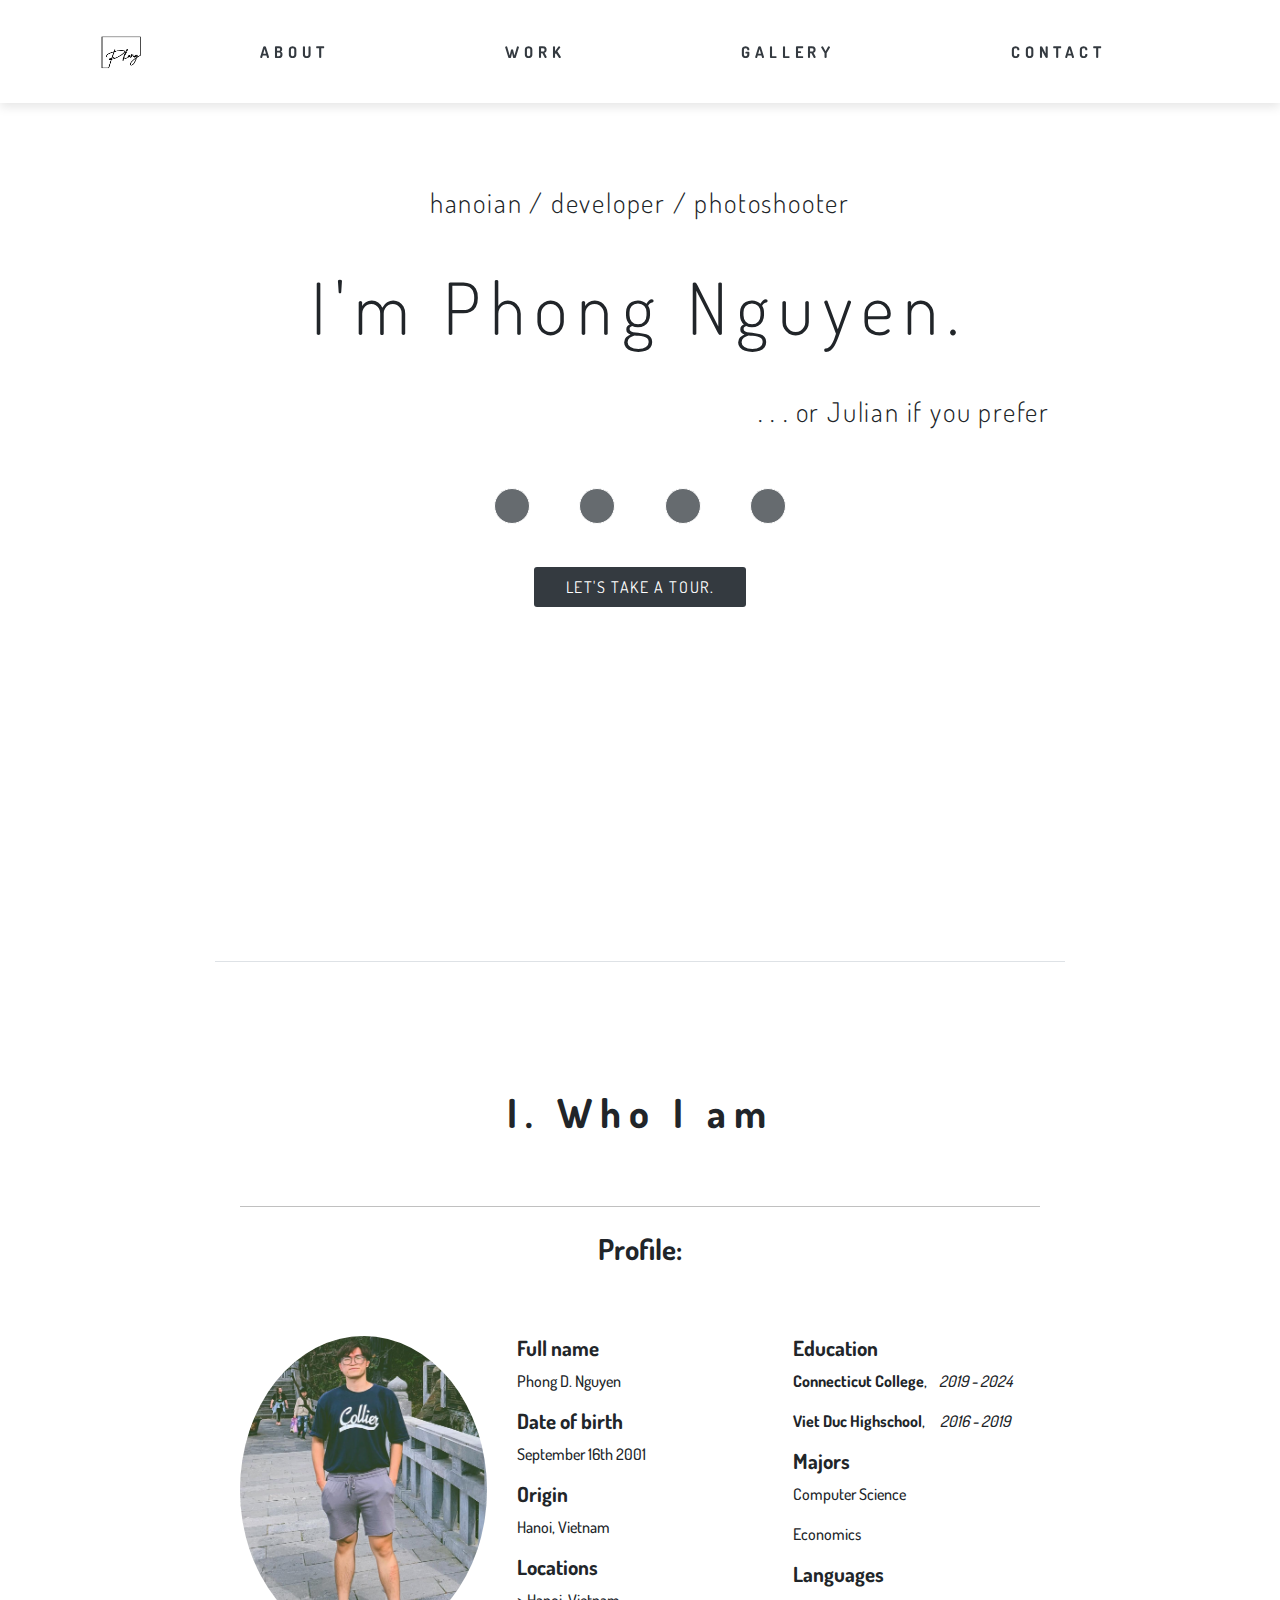
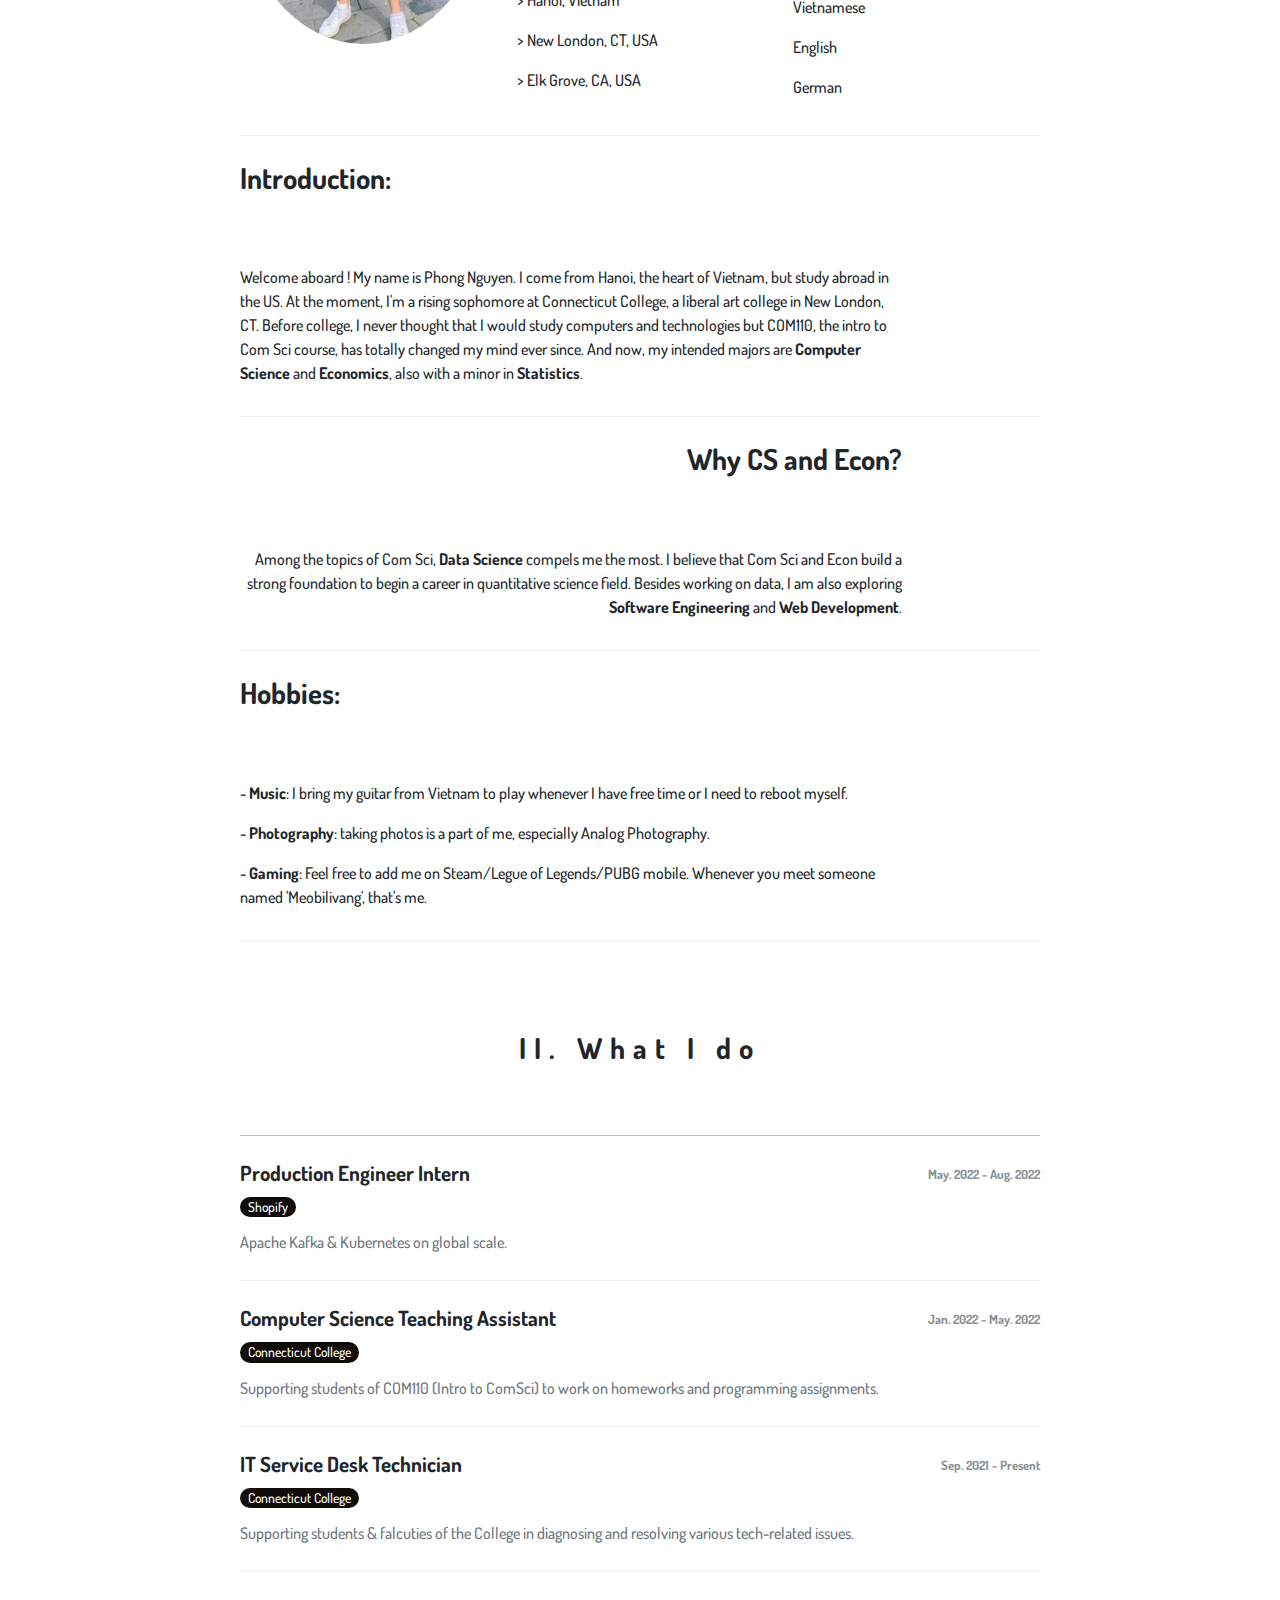
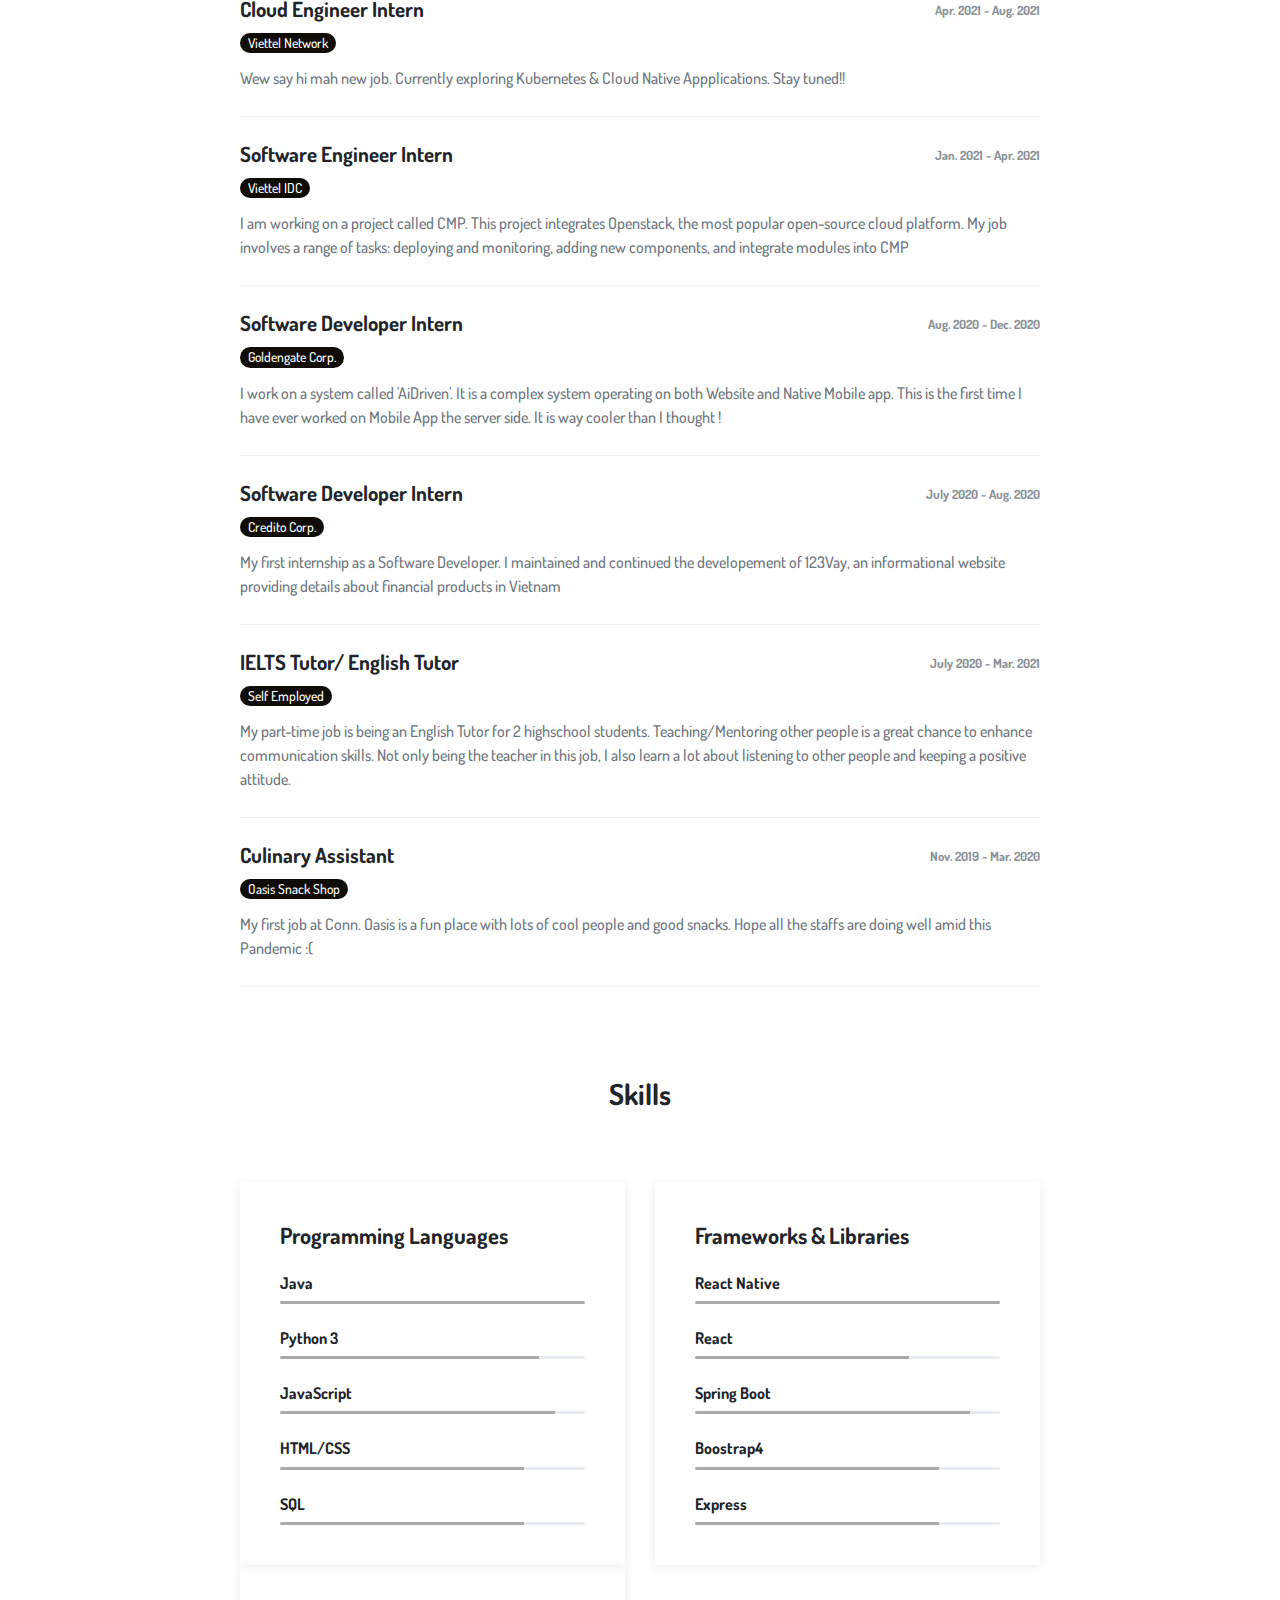
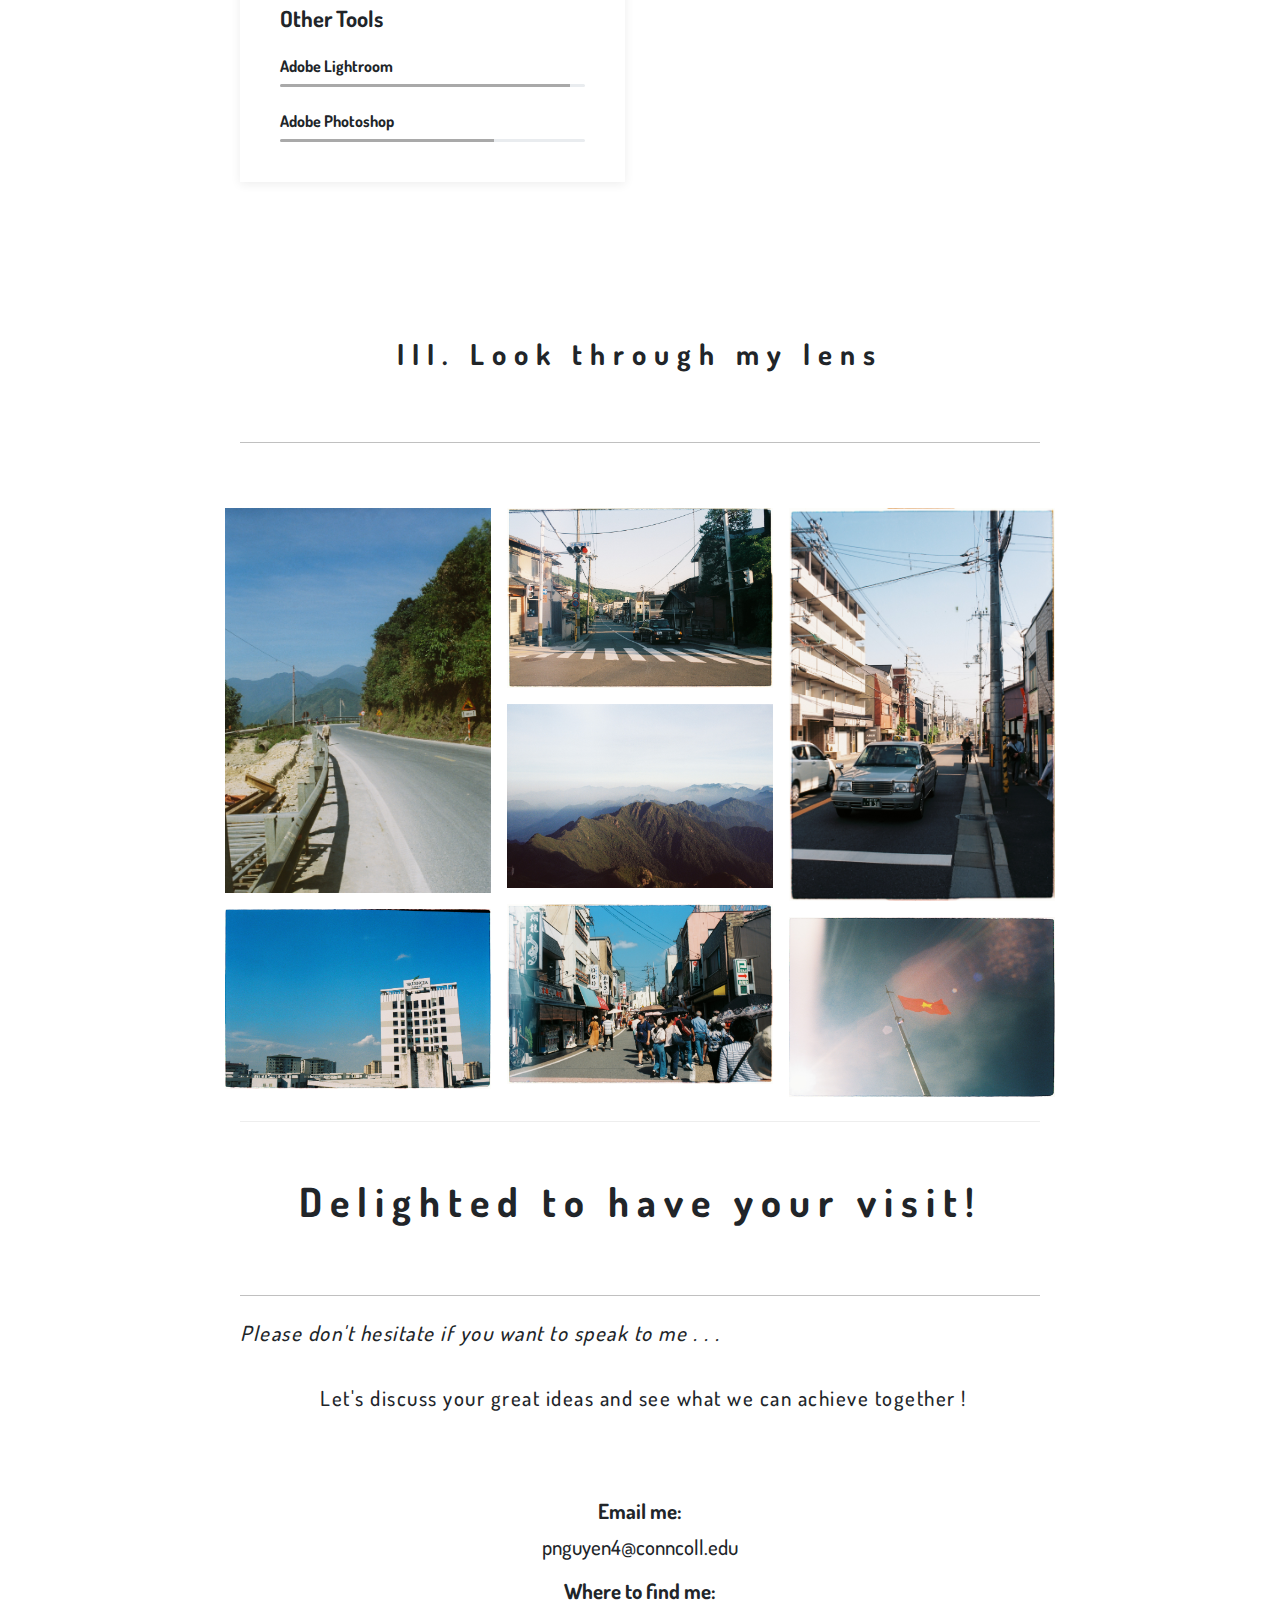
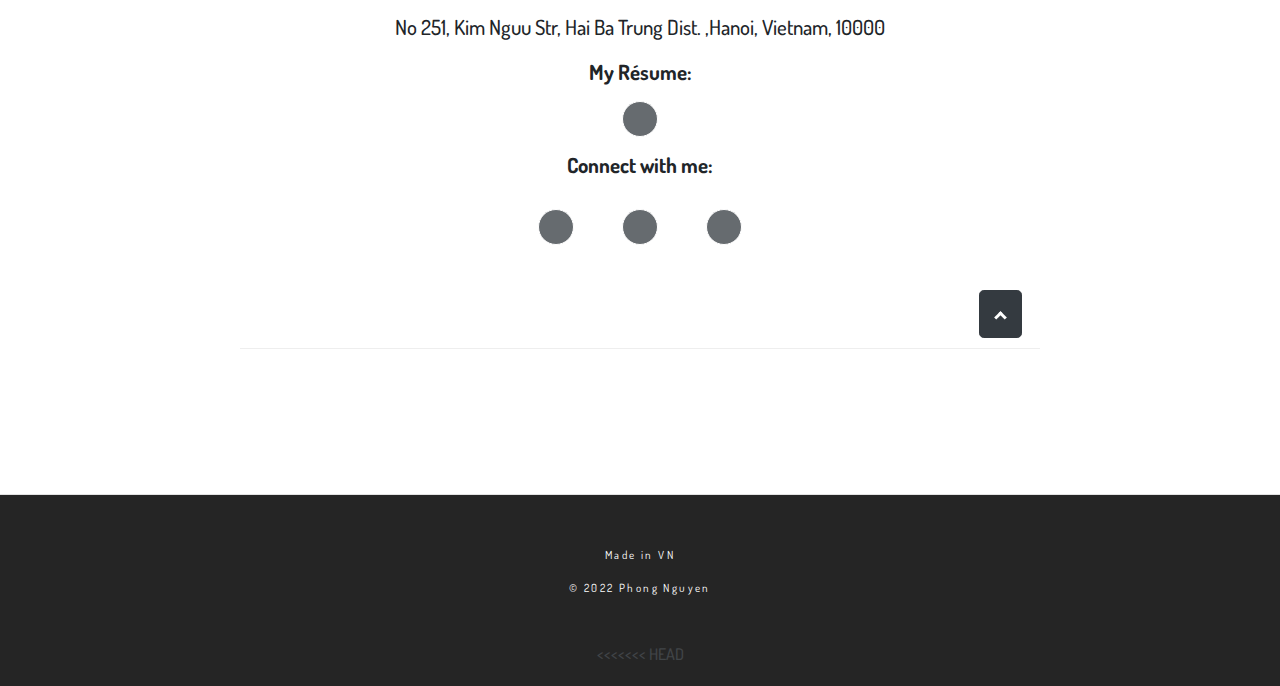
<file: index.html>
<!DOCTYPE html>
<html>

<head>
  <meta charset="utf-8">
  <meta name="viewport" content="width=device-width, initial-scale=1">
  <title>Phong Nguyen</title>
  <link href="https://fonts.googleapis.com/css2?family=Dosis&display=swap" rel="stylesheet">
  <link rel="stylesheet" href="https://maxcdn.bootstrapcdn.com/bootstrap/4.0.0/css/bootstrap.min.css">
  <link rel="stylesheet" href="https://code.ionicframework.com/ionicons/2.0.1/css/ionicons.min.css">
  <link rel="stylesheet" type="text/css" href="assets/css/style.css">
  <link rel="shortcut icon" type="image/jpg" href="./assets/img/wtm.png" />
  <!-- Global site tag (gtag.js) - Google Analytics -->
  <script async src="https://www.googletagmanager.com/gtag/js?id=G-DB6DYCD27P"></script>
</head>

<body onload="document.getElementById('body').style.opacity='1'">
  <nav class="navbar fixed-top navbar-expand-lg navbar-dark page-navbar gradient">
    <div class="container">
      <a class="navbar-brand logo" href="index.html">
        <img src="./assets/img/wtm.png" alt="watermark" width="70" height="55">
      </a>
      <button class="navbar-toggler bg-dark" type="button" data-toggle="collapse" data-target="#navbarNav"
        aria-controls="navbarNav" aria-expanded="false" aria-label="Toggle navigation">
        <span class="navbar-toggler-icon"></span>
      </button>
      <div class="collapse navbar-collapse" id="navbarNav">
        <ul class="navbar-nav mx-auto">
          <li class="nav-item item">
            <a class="nav-link text-uppercase text-dark text-center" href="#about-me">About</a>
          </li>
          <li class="nav-item item">
            <a class="nav-link text-uppercase text-dark text-center" href="#work">Work</a>
          </li>
          <li class="nav-item item">
            <a class="nav-link text-uppercase text-dark text-center" href="#gallery">Gallery</a>
          </li>
          <li class="nav-item item">
            <a class="nav-link text-uppercase text-dark text-center" href="#contact">Contact</a>
          </li>
        </ul>
      </div>
    </div>
  </nav>
  <main class="page cv-page">
    <section class="cv-block block-intro border-bottom fade-in-block" style="height: 100vh">
      <div class="container" id="intro">
        <div id="intro-tags">
          <p>hanoian / developer / photoshooter </p>
        </div>
        <div id="intro-name">
          <p>I'm Phong Nguyen.</p>
        </div>
        <div id="intro-sub-name" class="text-right">
          <p>. . . or Julian if you prefer</p>
        </div>
        <div class="social-icons d-flex justify-content-center" style="margin-top: 7%; margin-bottom: 5%">
          <a href="https://github.com/meobilivang" class="social-icon bg-dark"><i class="ion-social-github"
              title="GitHub"></i></a>
          <a href="https://www.linkedin.com/in/julian-phong-nguyen/" class="social-icon bg-dark"><i
              class="ion-social-linkedin" title="LinkedIn"></i></a>
          <a href="./assets/document/phong-resume-winter-2023.pdf" class="social-icon bg-dark"><i
              class="ion-ios-paper-outline" title="Resume"></i></a>
          <a href="https://www.facebook.com/pnguyen4/" class="social-icon bg-dark"><i class="ion-social-facebook"
              title="Facebook"></i></a>
        </div>
      </div>
      <div id="intro-button-wrapper">
        <a href="#about-me" class="btn btn-medium btn-dark btn-lg text-uppercase" id="intro-button">Let's take a
          tour.</a>
      </div>
      </div>
    </section>
    <section class="cv-block info">
      <div class="container">
        <div class="about-me group" id="about-me" style="margin-top: 5%">
          <h1 class="text-center header-text fade-in-block">I. Who I am</h1>
          <div class="item">
            <div class="row">
              <div class="col-md-12 text-center fade-in-block">
                <h2>Profile:</h2>
              </div>
              <div class="col-md-4" style="align-items: center; justify-content: center;">
                <div class="avatar" style="margin-bottom: 20%">
                  <img class="img-fluid rounded-circle" src="./assets/img/avatar-new.jpg" height="100" width="250">
                </div>
              </div>
              <div class="col-md-8 fade-in-block">
                <div class="row">
                  <div class="col-md-6">
                    <div class="profile-info">
                      <div>
                        <h3>Full name </h3>
                        <p>Phong D. Nguyen</p>
                      </div>
                    </div>
                    <div class="profile-info">
                      <div>
                        <h3>Date of birth </h3>
                        <p>September 16th 2001</p>
                      </div>
                    </div>
                    <div class="profile-info">
                      <div>
                        <h3>Origin </h3>
                        <p>Hanoi, Vietnam</p>
                      </div>
                    </div>
                    <div class="profile-info">
                      <div>
                        <h3>Locations </h3>
                        <p>> Hanoi, Vietnam</p>
                        <p>> New London, CT, USA</p>
                        <p>> Elk Grove, CA, USA</p>
                      </div>
                    </div>
                  </div>
                  <div class="col-md-6">
                    <div class="profile-info">
                      <div>
                        <h3>Education</h3>
                        <p><strong>Connecticut College</strong>,&nbsp;&nbsp;&nbsp;&nbsp;<em>2019 - 2024</em></p>
                        <p><strong>Viet Duc Highschool</strong>, &nbsp;&nbsp;&nbsp;&nbsp;<em>2016 - 2019</em></p>
                      </div>
                    </div>
                    <div class="profile-info">
                      <div>
                        <h3>Majors</h3>
                        <p>Computer Science</p>
                        <p>Economics</p>
                      </div>
                    </div>
                    <div class="profile-info">
                      <div>
                        <h3>Languages </h3>
                        <p>Vietnamese</p>
                        <p>English</p>
                        <p>German</p>
                      </div>
                    </div>
                  </div>
                </div>
              </div>
            </div>
          </div>
          <div class="item">
            <div class="row">
              <div class="col-md-10 text-left fade-in-block">
                <h2>Introduction:</h2>
                <p>
                  Welcome aboard !
                  My name is Phong Nguyen.
                  I come from Hanoi, the heart of Vietnam, but study abroad in the US.
                  At the moment, I'm a rising sophomore at Connecticut College, a liberal art college in New London, CT.
                  Before college, I never thought that I would study computers and technologies but COM110,
                  the intro to Com Sci course, has totally changed my mind ever since. And now, my intended majors are
                  <strong>Computer Science</strong> and <strong>Economics</strong>,
                  also with a minor in <strong>Statistics</strong>.
                </p>
              </div>
            </div>
          </div>
          <div class="item">
            <div class="row">
              <div class="col-md-10 text-right fade-in-block">
                <h2>Why CS and Econ?</h2>
                <p>
                  Among the topics of Com Sci, <strong>Data Science</strong> compels me the most.
                  I believe that Com Sci and Econ build a strong foundation to begin a career in quantitative science
                  field.
                  Besides working on data, I am also exploring <strong>Software Engineering</strong> and <strong>Web
                    Development</strong>.
                </p>
              </div>
            </div>
          </div>
          <div class="item">
            <div class="row">
              <div class="col-md-10 text-left fade-in-block">
                <h2>Hobbies:</h2>
                <p>
                  - <strong>Music</strong>: I bring my guitar from Vietnam to play whenever I have free time or I need
                  to reboot myself.
                </p>
                <p>
                  - <strong>Photography</strong>: taking photos is a part of me, especially Analog Photography.
                </p>
                <p>
                  - <strong>Gaming</strong>: Feel free to add me on Steam/Legue of Legends/PUBG mobile.
                  Whenever you meet someone named 'Meobilivang', that's me.
                </p>
              </div>
            </div>
          </div>
        </div>
        <div class="work group fade-in-block" id="work">
          <h2 class="text-center header-text">II. What I do</h2>
          <div class="item">
            <div class="row">
              <div class="col-md-6">
                <h3>Production Engineer Intern</h3>
                <h4 class="organization">Shopify</h4>
              </div>
              <div class="col-md-6">
                <time class="period">May. 2022 - Aug. 2022</time>
              </div>
            </div>
            <p class="text-muted">
              Apache Kafka & Kubernetes on global scale.
            </p>
          </div>
          <div class="item">
            <div class="row">
              <div class="col-md-6">
                <h3>Computer Science Teaching Assistant</h3>
                <h4 class="organization">Connecticut College</h4>
              </div>
              <div class="col-md-6">
                <time class="period">Jan. 2022 - May. 2022</time>
              </div>
            </div>
            <p class="text-muted">
              Supporting students of COM110 (Intro to ComSci) to work on homeworks and programming assignments.
            </p>
          </div>
          <div class="item">
            <div class="row">
              <div class="col-md-6">
                <h3>IT Service Desk Technician</h3>
                <h4 class="organization">Connecticut College</h4>
              </div>
              <div class="col-md-6">
                <time class="period">Sep. 2021 - Present</time>
              </div>
            </div>
            <p class="text-muted">
              Supporting students & falcuties of the College in diagnosing and resolving various tech-related issues.
            </p>
          </div>
          <div class="item">
            <div class="row">
              <div class="col-md-6">
                <h3>Cloud Engineer Intern</h3>
                <h4 class="organization">Viettel Network</h4>
              </div>
              <div class="col-md-6">
                <time class="period">Apr. 2021 - Aug. 2021</time>
              </div>
            </div>
            <p class="text-muted">Wew say hi mah new job. Currently exploring Kubernetes & Cloud Native Appplications.
              Stay tuned!!</p>
          </div>
          <div class="item">
            <div class="row">
              <div class="col-md-6">
                <h3>Software Engineer Intern</h3>
                <h4 class="organization">Viettel IDC</h4>
              </div>
              <div class="col-md-6">
                <time class="period">Jan. 2021 - Apr. 2021</time>
              </div>
            </div>
            <p class="text-muted">I am working on a project called CMP. This project integrates Openstack, the most
              popular open-source cloud platform. My job involves a range of tasks: deploying and monitoring, adding new
              components, and integrate modules into CMP</p>
          </div>
          <div class="item">
            <div class="row">
              <div class="col-md-6">
                <h3>Software Developer Intern</h3>
                <h4 class="organization">Goldengate Corp. </h4>
              </div>
              <div class="col-md-6">
                <time class="period">Aug. 2020 - Dec. 2020</time>
              </div>
            </div>
            <p class="text-muted">I work on a system called 'AiDriven'. It is a complex system operating on both Website
              and Native Mobile app. This is the first time I have ever worked on Mobile App the server side. It is way
              cooler than I thought !</p>
          </div>
          <div class="item">
            <div class="row">
              <div class="col-md-6">
                <h3>Software Developer Intern</h3>
                <h4 class="organization">Credito Corp. </h4>
              </div>
              <div class="col-md-6">
                <time class="period">July 2020 - Aug. 2020</time>
              </div>
            </div>
            <p class="text-muted">My first internship as a Software Developer. I maintained and continued the
              developement of 123Vay, an informational website providing details about financial products in Vietnam</p>
          </div>
          <div class="item">
            <div class="row">
              <div class="col-md-6">
                <h3>IELTS Tutor/ English Tutor</h3>
                <h4 class="organization">Self Employed </h4>
              </div>
              <div class="col-md-6">
                <time class="period">July 2020 - Mar. 2021</time>
              </div>
            </div>
            <p class="text-muted">My part-time job is being an English Tutor for 2 highschool students.
              Teaching/Mentoring other people is a great chance to enhance communication skills. Not only being the
              teacher in this job, I also learn a lot about listening to other people and keeping a positive attitude.
            </p>
          </div>
          <div class="item">
            <div class="row">
              <div class="col-md-6">
                <h3>Culinary Assistant</h3>
                <h4 class="organization">Oasis Snack Shop</h4>
              </div>
              <div class="col-md-6">
                <time class="period">Nov. 2019 - Mar. 2020</time>
              </div>
            </div>
            <p class="text-muted">My first job at Conn. Oasis is a fun place with lots of cool people and good snacks.
              Hope all the staffs are doing well amid this Pandemic :(</p>
          </div>
        </div>
        <div class="group fade-in-block" id="skills">
          <h2 class="text-center">Skills</h2>
          <div class="row">
            <div class="col-md-6">
              <div class="skills info-card">
                <h2>Programming Languages</h2>
                <h3>Java</h3>
                <div class="progress">
                  <div class="progress-bar" role="progressbar" aria-valuenow="70" aria-valuemin="0" aria-valuemax="100"
                    style="width:100%">
                  </div>
                </div>
                <h3>Python 3</h3>
                <div class="progress">
                  <div class="progress-bar" role="progressbar" aria-valuenow="70" aria-valuemin="0" aria-valuemax="100"
                    style="width:85%">
                  </div>
                </div>
                <h3>JavaScript</h3>
                <div class="progress">
                  <div class="progress-bar" role="progressbar" aria-valuenow="70" aria-valuemin="0" aria-valuemax="100"
                    style="width:90%">
                  </div>
                </div>
                <h3>HTML/CSS</h3>
                <div class="progress">
                  <div class="progress-bar" role="progressbar" aria-valuenow="70" aria-valuemin="0" aria-valuemax="100"
                    style="width:80%">
                  </div>
                </div>
                <h3>SQL</h3>
                <div class="progress">
                  <div class="progress-bar" role="progressbar" aria-valuenow="70" aria-valuemin="0" aria-valuemax="100"
                    style="width:80%">
                  </div>
                </div>
              </div>
            </div>
            <div class="col-md-6">
              <div class="skills info-card">
                <h2>Frameworks & Libraries</h2>
                <h3>React Native</h3>
                <div class="progress">
                  <div class="progress-bar" role="progressbar" aria-valuenow="70" aria-valuemin="0" aria-valuemax="100"
                    style="width:100%">
                  </div>
                </div>
                <h3>React</h3>
                <div class="progress">
                  <div class="progress-bar" role="progressbar" aria-valuenow="70" aria-valuemin="0" aria-valuemax="100"
                    style="width:70%">
                  </div>
                </div>
                <h3>Spring Boot</h3>
                <div class="progress">
                  <div class="progress-bar" role="progressbar" aria-valuenow="70" aria-valuemin="0" aria-valuemax="100"
                    style="width:90%">
                  </div>
                </div>
                <h3>Boostrap4</h3>
                <div class="progress">
                  <div class="progress-bar" role="progressbar" aria-valuenow="70" aria-valuemin="0" aria-valuemax="100"
                    style="width:80%">
                  </div>
                </div>
                <h3>Express</h3>
                <div class="progress">
                  <div class="progress-bar" role="progressbar" aria-valuenow="70" aria-valuemin="0" aria-valuemax="100"
                    style="width:80%">
                  </div>
                </div>
              </div>
            </div>
            <div class="col-md-6">
              <div class="skills info-card">
                <h2>Other Tools</h2>
                <h3>Adobe Lightroom</h3>
                <div class="progress">
                  <div class="progress-bar" role="progressbar" aria-valuenow="70" aria-valuemin="0" aria-valuemax="100"
                    style="width:95%">
                  </div>
                </div>
                <h3>Adobe Photoshop</h3>
                <div class="progress">
                  <div class="progress-bar" role="progressbar" aria-valuenow="70" aria-valuemin="0" aria-valuemax="100"
                    style="width:70%">
                  </div>
                </div>
              </div>
            </div>
          </div>
        </div>

        <div class="group fade-in-block" id="gallery">
          <h2 class="text-center header-text">III. Look through my lens</h2>
          <div class="item">
            <div class="row" style="margin-top: 5%">
              <div class="gallery">
                <div class="mb-3 pics animation all 2">
                  <img class="img-fluid" src="./assets/img/gallery/top-1.JPG" alt="Sapa road">
                </div>
                <div class="mb-3 pics animation all 2">
                  <img class="img-fluid" src="./assets/img/gallery/rec-1.JPG" alt="Home">
                </div>
                <div class="mb-3 pics animation all 1">
                  <img class="img-fluid" src="./assets/img/gallery/rec-2.JPG" alt="Kyoto sunset">
                </div>
                <div class="mb-3 pics animation all 1">
                  <img class="img-fluid" src="./assets/img/gallery/rec-3.JPG" alt="Fansipan">
                </div>
                <div class="mb-3 pics animation all 2">
                  <img class="img-fluid" src="./assets/img/gallery/rec-4.JPG" alt="Kyoto street">
                </div>
                <div class="mb-3 pics animation all 1">
                  <img class="img-fluid" src="./assets/img/gallery/top-2.JPG" alt="Kyoto street 2">
                </div>
                <div class="mb-3 pics animation all 2">
                  <img class="img-fluid" src="./assets/img/gallery/rec-5.JPG" alt="VN Flag Sapa">
                </div>
              </div>
            </div>
          </div>
        </div>

        <div class="group fade-in-block" id="contact">
          <h1 class="text-center header-text">Delighted to have your visit!</h1>
          <div class="item contact-info">
            <div class="row text-center promo-text">
              <div class="col-md-12 text-left">
                <h3><em>Please don't hesitate if you want to speak to me . . .</em></h3>
                <h3 style="margin-left: 10%; margin-top: 5%">Let's discuss your great ideas and see what we can achieve
                  together !</h3>
              </div>
            </div>
            <div class="row" style="margin-top: 10%">
              <div class="col-md-12 contact-info">
                <h3><strong>Email me:</strong></h3>
                <p class="info-text">pnguyen4@conncoll.edu</p>
                <h3><strong>Where to find me:</strong></h3>
                <p class="info-text">No 251, Kim Nguu Str, Hai Ba Trung Dist. ,Hanoi, Vietnam, 10000</p>
                <h3><strong>My Résume:</strong></h3>
                <div class="social-icons d-flex justify-content-center" style="margin-top: 2%; margin-bottom: 2%">
                  <a href="./assets/document/phong-resume-fall-2022.pdf" class="social-icon bg-dark"><i
                      class="ion-ios-paper-outline" title="Resume"></i></a>
                </div>
                <h3><strong>Connect with me:</strong></h3>
                <div class="social-icons d-flex justify-content-center" style="margin-top: 4%; margin-bottom: 5%">
                  <a href="https://github.com/meobilivang" class="social-icon bg-dark"><i class="ion-social-github"
                      title="GitHub"></i></a>
                  <a href="https://www.linkedin.com/in/julian-phong-nguyen/" class="social-icon bg-dark"><i
                      class="ion-social-linkedin" title="LinkedIn"></i></a>
                  <a href="https://www.facebook.com/pnguyen4/" class="social-icon bg-dark"><i
                      class="ion-social-facebook" title="Facebook"></i></a>
                </div>
              </div>
            </div>
            <div id="scrollTopButton" style="margin-left: 90%">
              <a href="#intro" class="btn btn-medium btn-dark btn-lg text-uppercase"><i class="upArrow"></i></a>
            </div>
          </div>
        </div>
      </div>
    </section>
    <footer class="page-footer fade-in-block">
      <div class="container">
        <div class="bottom">
          <div class="bottom-text" id="madein">
            <p class="bold">Made in VN</p>
          </div>
          <div class="bottom-text" id="copyright">
            <!-- Add copyright mark -->
            <p>© 2022 Phong Nguyen</p>
          </div>
        </div>
        <<<<<<< HEAD </div>
    </footer>
  </main>
</body>
<script src="https://code.jquery.com/jquery-3.2.1.min.js"></script>
<script src="https://maxcdn.bootstrapcdn.com/bootstrap/4.0.0/js/bootstrap.min.js"></script>
<script src="assets/js/script.js"></script>

</html>
</footer>
</main>
</body>
<script src="https://code.jquery.com/jquery-3.2.1.min.js"></script>
<script src="https://maxcdn.bootstrapcdn.com/bootstrap/4.0.0/js/bootstrap.min.js"></script>
<script src="assets/js/script.js"></script>

</html>
</file>
<file: assets/css/style.css>
@import url("https://fonts.googleapis.com/css?family=Lato:300,400");

html {
    height: 100%;
}
body{
    font-family: 'Dosis', sans-serif;
    height: 100%;
    font-weight: 500;
}

/* Up arrow */
.upArrow {
    border: solid white;
    border-width: 0 3px 3px 0;
    display: inline-block;
    padding: 3px;
    transform: rotate(-135deg);
    -webkit-transform: rotate(-135deg);
}

::-webkit-scrollbar {
    width: 8px;
}

/* Track */
::-webkit-scrollbar-track {
    background: #f1f1f1;
}

/* Handle */
::-webkit-scrollbar-thumb {
    background: #888;
}

/* Handle on hover */
::-webkit-scrollbar-thumb:hover {
    background: #555;
}

body {
    -webkit-animation: fadein 3.5s; /* Safari, Chrome and Opera > 12.1 */
    -moz-animation: fadein 3.5s; /* Firefox < 16 */
    -ms-animation: fadein 3.5s; /* Internet Explorer */
    -o-animation: fadein 3.5s; /* Opera < 12.1 */
    animation: fadein 3.5s;
}

@keyframes fadein {
    from { opacity: 0; }
    to   { opacity: 1; }
}

/* Firefox < 16 */
@-moz-keyframes fadein {
    from { opacity: 0; }
    to   { opacity: 1; }
}

/* Safari, Chrome and Opera > 12.1 */
@-webkit-keyframes fadein {
    from { opacity: 0; }
    to   { opacity: 1; }
}

/* Internet Explorer */
@-ms-keyframes fadein {
    from { opacity: 0; }
    to   { opacity: 1; }
}

/* Test*/
.come-in {
    transform: translateY(150px);
    animation: come-in 2s ease forwards;
}
.come-in:nth-child(odd) {
    animation-duration: 0.6s;
}
.already-visible {
    transform: translateY(0);
    animation: none;
}

@keyframes come-in {
    to { transform: translateY(0); }
}


.page-navbar.navbar{
    box-shadow: 0 4px 10px rgba(0, 0, 0, 0.1);
}

.page-navbar .navbar-nav .nav-item a{
    font-weight: bold;
}

.page-navbar.navbar-dark .navbar-nav .nav-link {
    color: #fff;
}

.navbar-nav > li{
    margin-left:5rem;
    margin-right:5rem;
    letter-spacing: 0.3rem;
}

.logo {
     align-self: flex-start;
}

.page-navbar .logo{
    font-size: 1.5rem;
}

.page-navbar.fixed-top + .page{
    padding-top: 62px;
}

.gradient{
    background: linear-gradient(120deg, #FFFFFF, #FFFFFF);
    color: #fff !important;
}

.cv-block{
    padding-bottom: 60px;
    padding-top: 60px;
}

.cv-block.block-intro{
    text-align: center;
    max-width: 850px;
    margin: auto;
}

.cv-block.block-intro .about-me{
    max-width: 800px;
    margin: auto;
}

.cv-block.block-intro p{
    font-size: 1.5em;
    font-weight: 300;
    margin-bottom: 30px;
}

.cv-block.block-intro .btn {
  padding: 0.375rem 1rem;
  border-radius: 2em;
 }

.cv-block.block-intro .avatar{
    width: 30px;
    height: 30px;
    background-size: cover;
    background-repeat: no-repeat;
    margin: auto;
    border-radius: 100px;
    margin-bottom: 30px;
}

#intro-tags {
    font-size: large;
    letter-spacing: 0.1em;
    font-weight: 400;
}

#intro-name {
    font-size: 3rem;
    letter-spacing: 0.2em;
}

#intro-sub-name {
    font-size: large;
    font-weight: 600;
    letter-spacing: 0.1em;
}

#intro-button-wrapper {
    margin-top: 5%;
    align-items: center;
}

#intro-button {
    font-size: medium;
    letter-spacing: 0.1rem;
    border-radius: 3px;
    width: 25%;
    box-sizing: border-box;
    border: 2px solid transparent;
}

.header-text {
    letter-spacing: 0.5rem;
}

.social-icons a{
    font-size: 18px;
    margin: 0 3px;
    color: #ffffff;
    border: 1px solid;
    opacity: 0.75;
    border-radius: 50%;
    width: 36px;
    display: inline-block;
    height: 36px;
    text-align: center;
    line-height: 34px;
    margin-right: 3%;
    margin-left: 3%;
}

.social-icon :hover {
    opacity: 0.5;
}

.cv-block #intro-button :hover {
    opacity: 0.7;
}

.cv-block.info{
    padding-top: 70px;
}

.cv-block.info h2, h1{
    font-weight: bold;
    margin-bottom: 70px;
}

.cv-block.info h2{
    font-size: 1.8rem;
}

.cv-block.info h3{
    font-size: 1.3rem;
}

.cv-block.info .group{
    max-width: 800px;
    margin: auto;
}

.cv-block.info .group:not(:first-child){
    margin-top: 90px;
}

.cv-block.info .group .period{
    font-size: 0.8rem;
    float: none;
    font-weight: bold;
    margin-top: 4px;
    color: #6c757d;
    opacity: 0.8;
}

.cv-block.info .group .organization{
    font-size: 0.85em;
    background-color: #0ea0ff;
    display: inline-block;
    color: #fff;
    padding: 2px 8px;
    border-radius: 2em;
}

.cv-block.info .work.group .organization{
    background-color: #100c08;
}

.cv-block.info .group .item{
    padding-bottom: 10px;
    margin-bottom: 25px;
    border-bottom: 1px solid #eee;
    mso-line-spacing: 10px;
}

.cv-block.info .group h2 + .item{
    padding-top:25px;
    border-top: 1px solid #C0C0C0;
}

.cv-block.info .group h1 + .item{
    padding-top:25px;
    border-top: 1px solid #C0C0C0;
}

.cv-block.info .group .item .row{
    margin-bottom: 5px;
}

.cv-block.info .about-me h3,
.cv-block.info .work h3{
    font-weight: bold;
}

.cv-block .info-card{
    padding: 40px;
    box-shadow: 0px 2px 10px rgba(0, 0, 0, 0.075);
    height: 100%;
}

.cv-block .info-card h2{
    margin-top: 0;
    margin-bottom: 24px !important;
    font-size: 1.4rem;
}

.cv-block .info-card.skills h3{
    margin-top: 25px;
    font-size: 1rem;
    font-weight: bold;
}

.cv-block .info-card.skills .progress{
    height: 3px;
}

.progress-bar {
   background-color: rgb(169,169,169);
}

#gallery {
    margin-top: 14%;
}

.gallery {
    -webkit-column-count: 3;
    -moz-column-count: 3;
    column-count: 3;
    -webkit-column-width: 33%;
    -moz-column-width: 33%;
    column-width: 33%;
}

.cv-block .info-card.contact-info .icon{
    font-size: 1.3em;
    color: #c9c9c9;
    position: relative;
    bottom: 4px;
}

.contact-info {
    text-align: center;
}

#contact {
    margin-top: 5%;
}

.promo-text {
    letter-spacing: 1.5px;
}

.info-text {
    font-size: 1.3em;
}

.page-footer{
    padding-top: 32px;
    border-top: 1px solid #ddd;
    text-align: center;
    padding-bottom: 20px;
    background-color: #000000;
    opacity: 0.85;
}

.page-footer .links{
    display: inline-block;
}

.page-footer .bottom{
    margin-top: 20px;
    margin-bottom: 16px;
}

.page-footer .bottom a:hover{
    opacity: 1;
}

.bottom-text {
    color: white;
    text-align: center;
    letter-spacing: 0.15rem;
    font-weight: 400;
    font-size: 0.7rem;
}

#copyright {
    padding-bottom: 0.8rem;
}

@media (min-width: 768px) {

    .cv-block {
        padding-bottom: 120px;
        padding-top: 120px; 
    }

    .cv-block.info .group .period {
        float: right; 
    }

}

@media (max-width: 768px) {
    #about-me {
        text-align: center;
    }

    #intro-button {
        width: 50%;
    }

    .contact-info {
        text-align: left;
    }

}

@media (min-width: 576px){
    .navbar {
        padding-top: 1.2rem;
        padding-bottom:1.2rem;
    }

    .portfolio-navbar.fixed-top + .page{
        padding-top: 6rem;
    }
}
</file>
